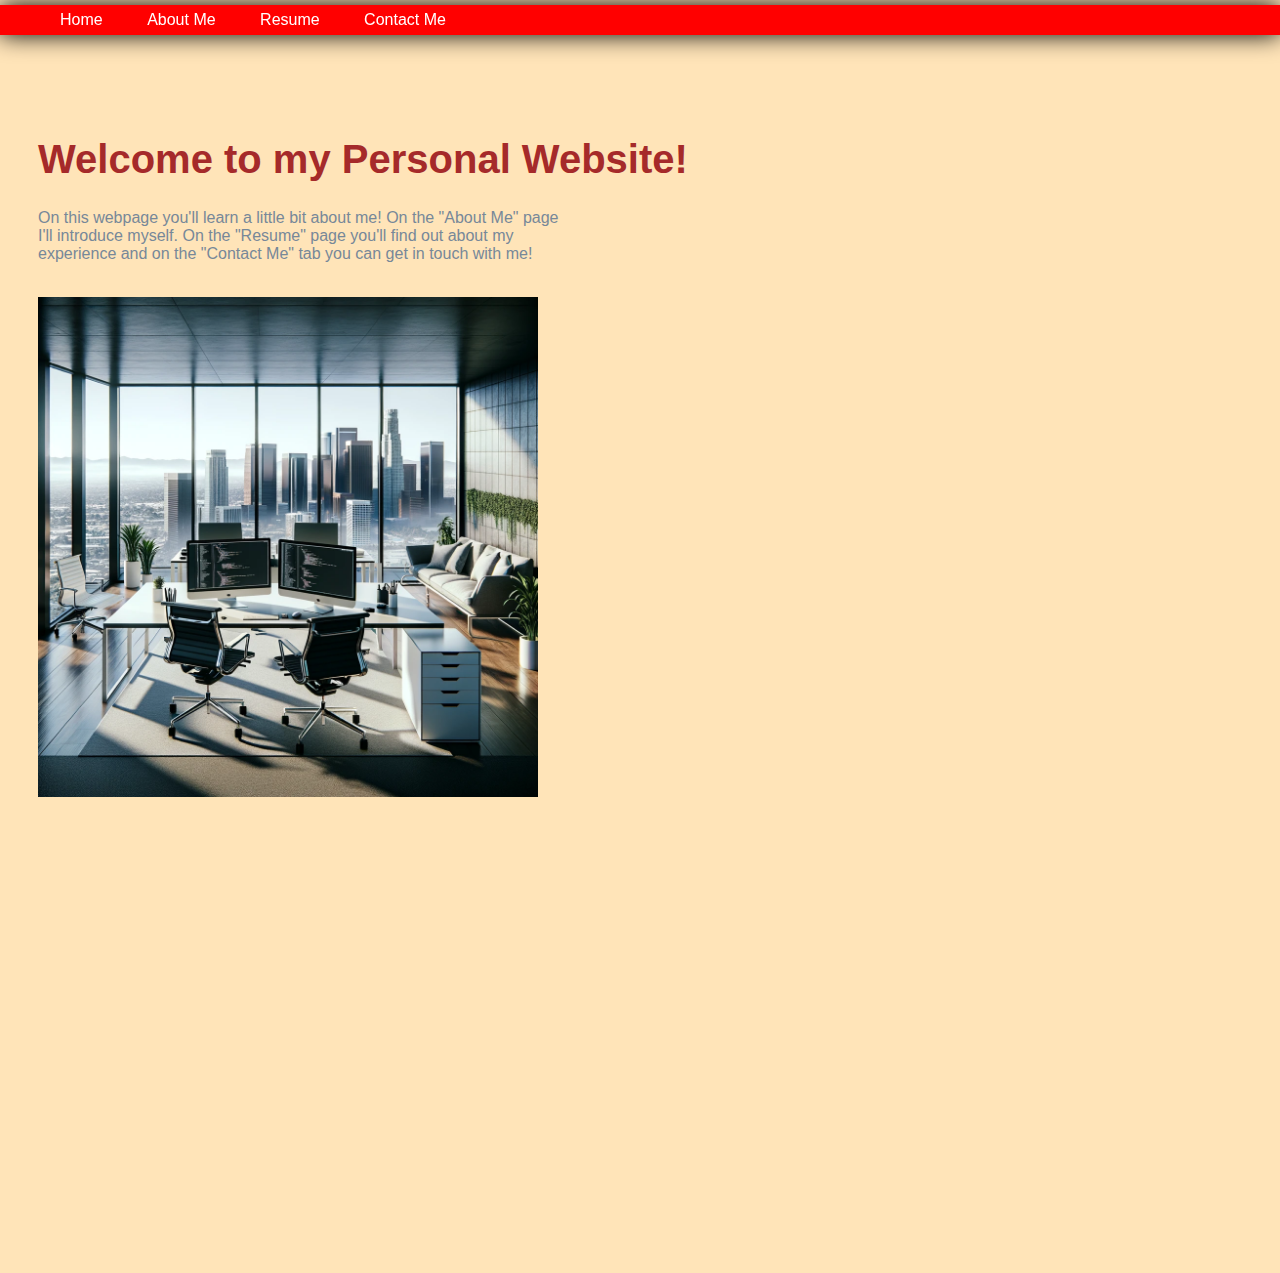
<file: adding-styling-to-your-website-jannikh00/index.html>
<!DOCTYPE html>
<html lang="en">

<head>
    <meta charset="UTF-8">
    <meta name="viewport" content="width=device-width, initial-scale=1.0">
    <title>Introduction - Jannik Hofmann</title>
    <link rel="stylesheet" href="style.css">
</head>

<body id="home">
    <header>
        <nav>
            <ul>
                <li>
                    <a href="index.html">Home</a>
                </li>
                <li>
                    <a href="aboutme.html">About Me</a>
                </li>
                <li>
                    <a href="resume.html">Resume</a>
                </li>
                <li>
                    <a href="contactme.html">Contact Me</a>
                </li>
            </ul>
        </nav>
    </header>
    <h1>Welcome to my Personal Website!</h1>
    <p>On this webpage you'll learn a little bit about me! On the "About Me" page <br>
        I'll introduce myself. On the "Resume" page you'll find out about my <br>
        experience and on the "Contact Me" tab you can get in touch with me!
    </p>
    <br>
    <img src="Pictures/office.webp" alt="office picture with skyline view" width="500px">
</body>

</html>
</file>
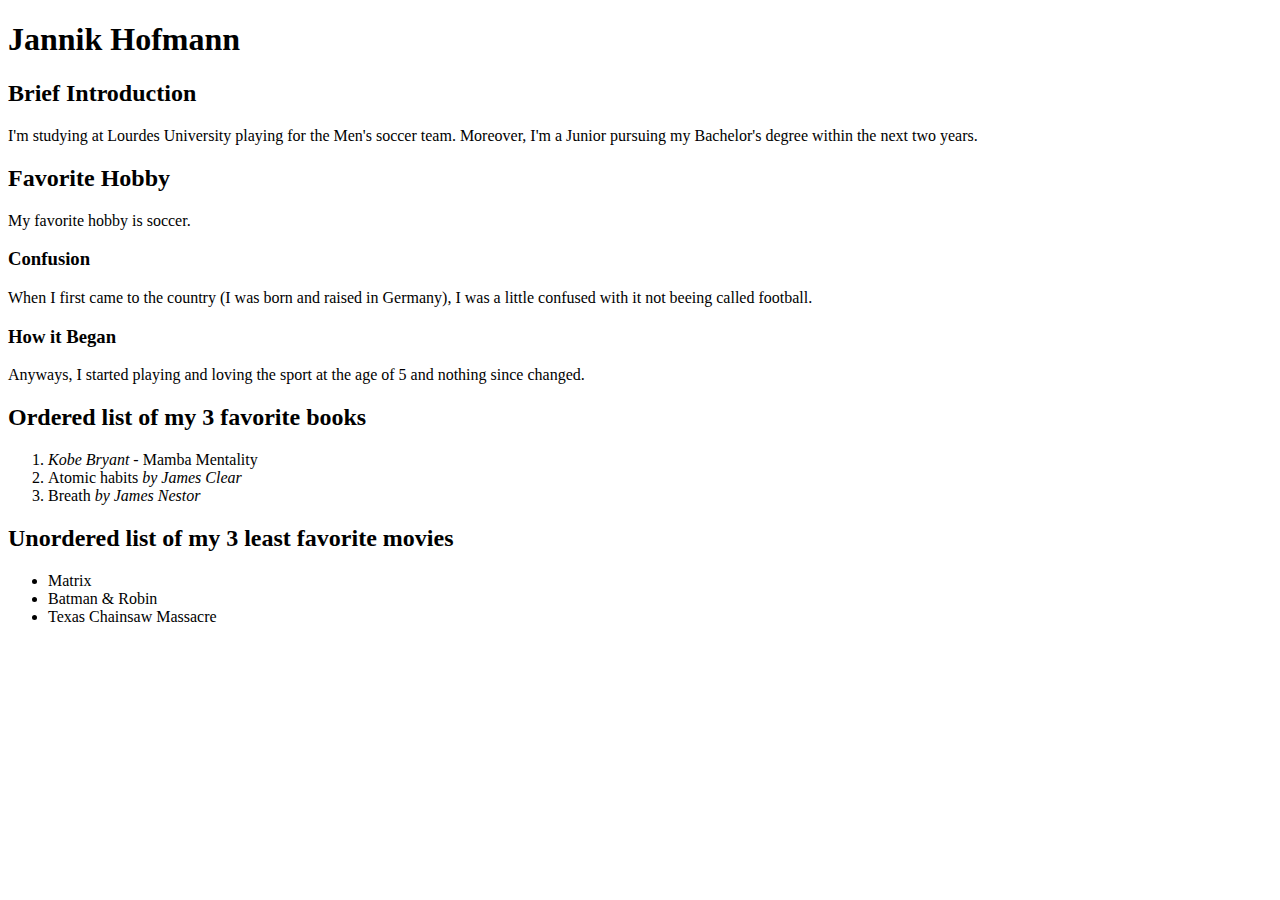
<file: create-your-own-personal-web-page-jannikh00/index.html>
<!DOCTYPE html>
<html lang="en">

<head>
    <meta charset="UTF-8">
    <meta name="viewport" content="width=device-width, initial-scale=1.0">
    <title>Document</title>
</head>

<body>
    <h1>Jannik Hofmann</h1>
    <h2>Brief Introduction</h2>
    <p>I'm studying at Lourdes University playing for the Men's soccer team. Moreover, I'm a Junior pursuing my
        Bachelor's degree within the next two years.</p>
    <h2>Favorite Hobby</h2>
    <p>My favorite hobby is soccer.</p>
    <h3>Confusion</h3>
    <p>When I first came to the country (I was born and raised in Germany), I was a little
        confused with it not beeing called football.</p>
    <h3>How it Began</h3>
    <p> Anyways, I started playing and loving the sport at the age of 5 and
        nothing since changed.</p>
    <h2>Ordered list of my 3 favorite books</h2>
    <ol type="1">
        <li><em>Kobe Bryant</em> - Mamba Mentality</li>
        <li>Atomic habits <em>by James Clear</em></li>
        <li>Breath <em>by James Nestor</em></li>
    </ol>
    <h2>Unordered list of my 3 least favorite movies</h2>
    <ul style="list-style-type: disc;">
        <li>Matrix</li>
        <li>Batman & Robin</li>
        <li>Texas Chainsaw Massacre</li>
    </ul>
</body>

</html>
</file>
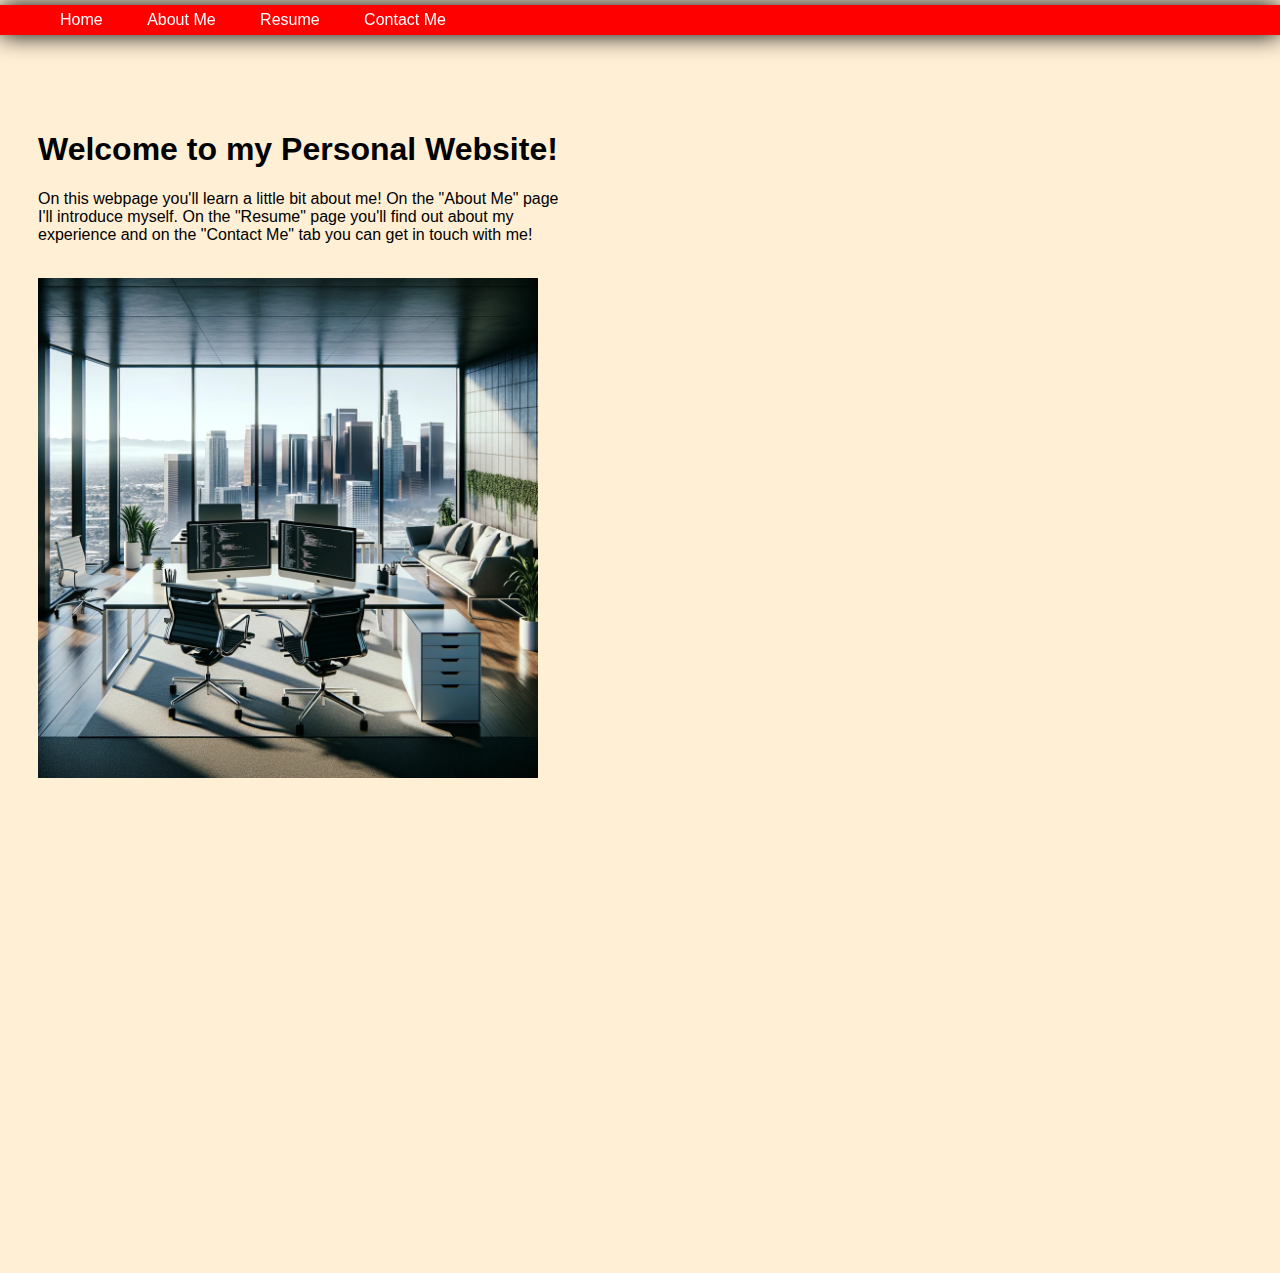
<file: enhance-your-personal-web-page-with-forms-and-navbar-jannikh00/index.html>
<!DOCTYPE html>
<html lang="en">

<head>
    <meta charset="UTF-8">
    <meta name="viewport" content="width=device-width, initial-scale=1.0">
    <title>Introduction - Jannik Hofmann</title>
    <style type=text/css>
        body {
            height: 125vh;
            margin-top: 80px;
            padding: 30px;
            background-size: cover;
            background-color: papayawhip;
            font-family: sans-serif;
        }

        header {
            background-color: rgb(255, 0, 0);
            position: fixed;
            left: 0;
            right: 0;
            top: 5px;
            height: 30px;
            display: flex;
            align-items: center;
            box-shadow: 0 0 25px 0 black;
        }

        header * {
            display: inline;
        }

        header li {
            margin: 20px;
        }

        header li a {
            color: rgb(255, 255, 255);
            text-decoration: none;
        }
    </style>
</head>

<body>
    <header>
        <nav>
            <ul>
                <li>
                    <a href="index.html">Home</a>
                </li>
                <li>
                    <a href="aboutme.html">About Me</a>
                </li>
                <li>
                    <a href="resume.html">Resume</a>
                </li>
                <li>
                    <a href="contactme.html">Contact Me</a>
                </li>
            </ul>
        </nav>
    </header>
    <h1>Welcome to my Personal Website!</h1>
    <p>On this webpage you'll learn a little bit about me! On the "About Me" page <br>
        I'll introduce myself. On the "Resume" page you'll find out about my <br>
        experience and on the "Contact Me" tab you can get in touch with me!
    </p>
    <br>
    <img src="Pictures/office.webp" alt="office picture with skyline view" width="500px">
</body>

</html>
</file>
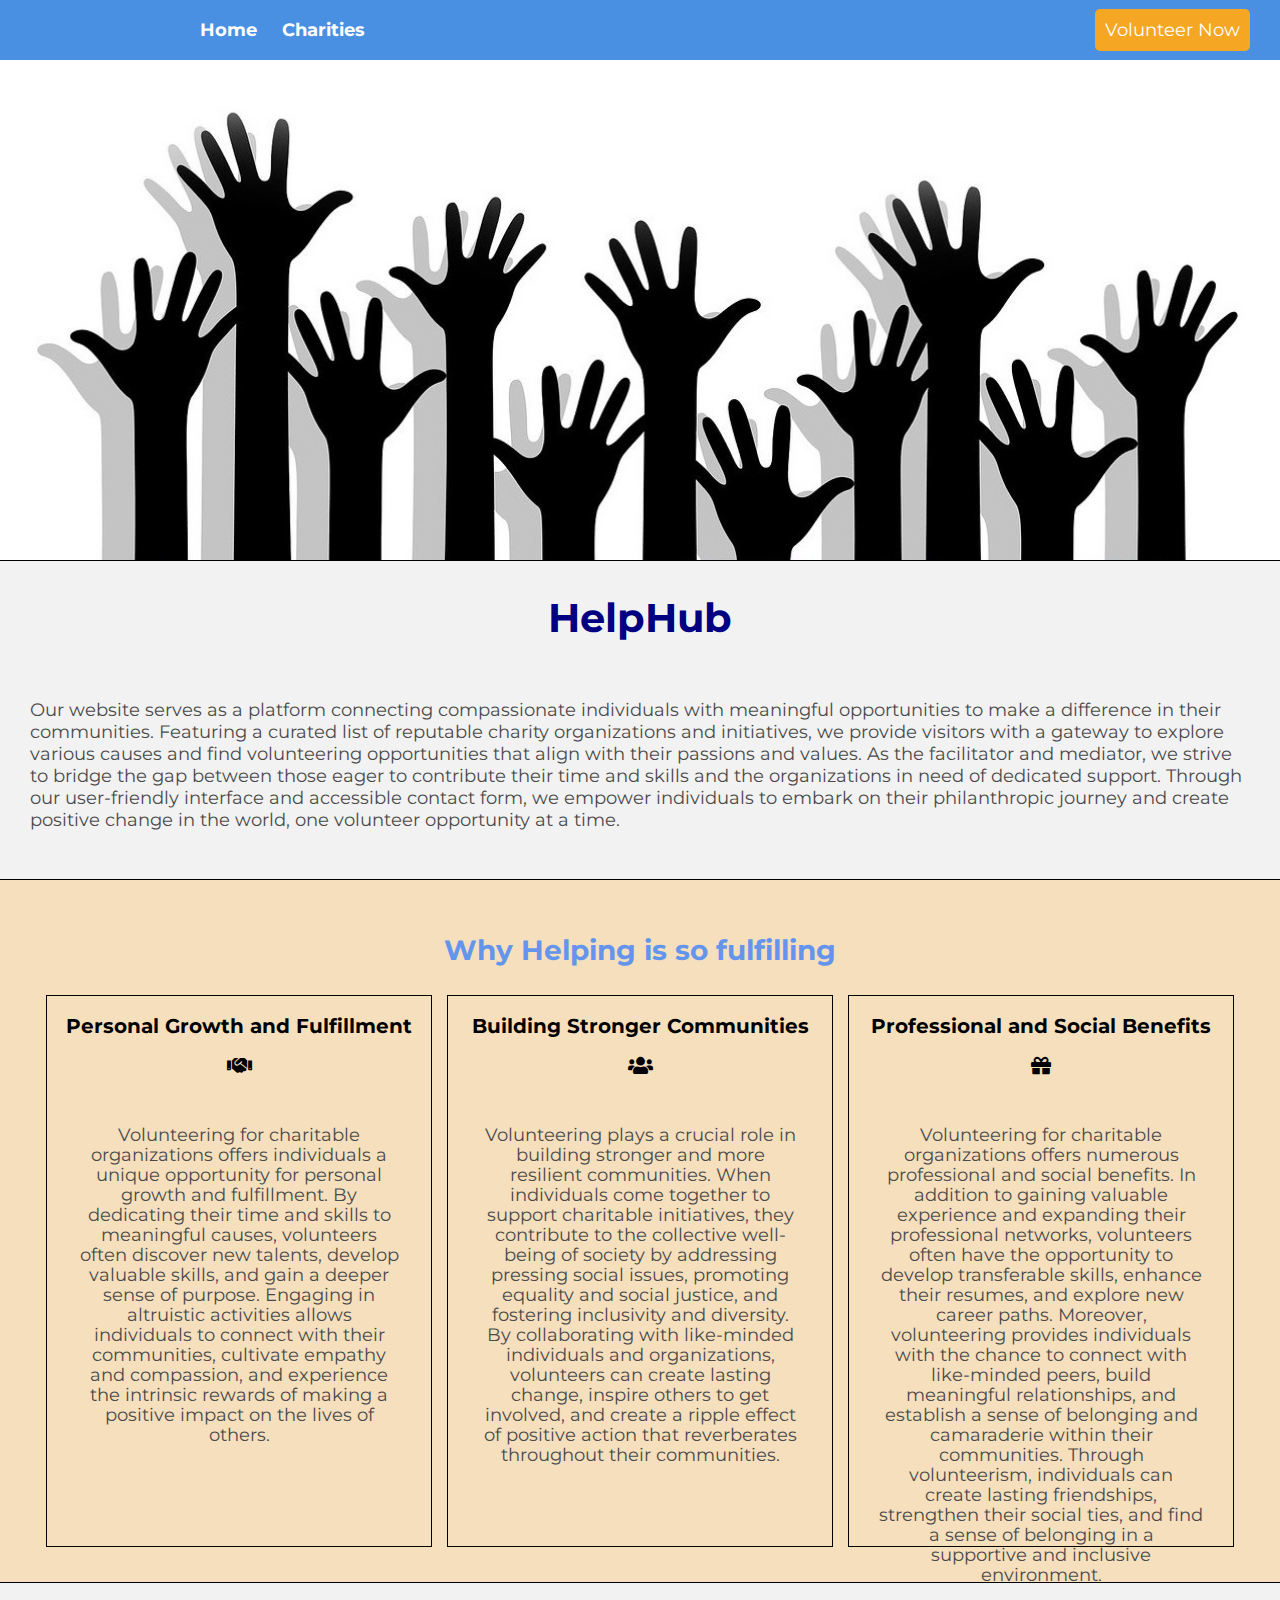
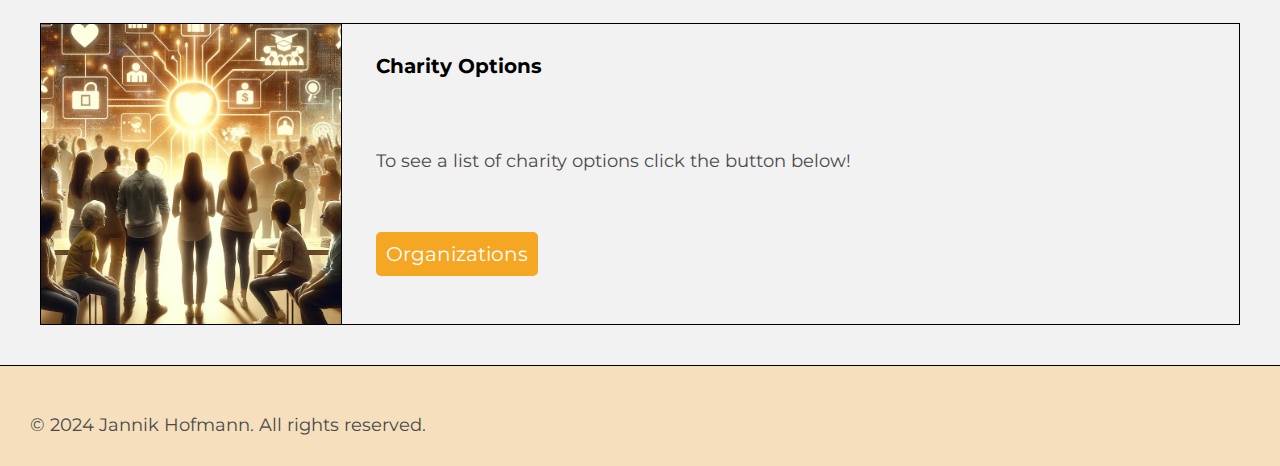
<file: final-project-jannikh00/index.html>
<!DOCTYPE html>
<html lang="en">

<head>
    <meta charset="UTF-8">
    <meta name="viewport" content="width=device-width, initial-scale=1.0">
    <title>HelpHub - Home</title>
    <link rel="stylesheet" href="style.css">
    <link rel="stylesheet" href="https://fonts.googleapis.com/css?family=Montserrat">
    <link rel="stylesheet" href="https://cdnjs.cloudflare.com/ajax/libs/font-awesome/5.15.4/css/all.min.css">
</head>

<body id="home">
    <header>
        <nav class="header_left">
            <ul>
                <li><a href="index.html">Home</a></li>
                <li><a href="charities.html">Charities</a></li>
            </ul>
        </nav>
        <div class="header_right">
            <a href="volunteer_now.html" class="volunteer_button">Volunteer Now</a>
        </div>
    </header>
    <main>
        <img src="./Pictures/HelpHub-Home.jpg" alt="hands reaching out to help" class="image_on_top" width="100%"
            height="500px">
        <h1>HelpHub</h1>
        <section class="explaining_purpose">
            <p>
                Our website serves as a platform connecting compassionate individuals with meaningful opportunities
                to make a difference in their communities. Featuring a curated list of reputable charity organizations
                and initiatives, we provide visitors with a gateway to explore various causes and find volunteering
                opportunities that align with their passions and values. As the facilitator and mediator, we strive
                to bridge the gap between those eager to contribute their time and skills and the organizations in
                need of dedicated support. Through our user-friendly interface and accessible contact form, we empower
                individuals to embark on their philanthropic journey and create positive change in the world, one
                volunteer opportunity at a time.
            </p>
        </section>
        <section class="benefits_of_helping">
            <h2>Why Helping is so fulfilling</h2>
            <div class="benefits_box">
                <h3>Personal Growth and Fulfillment</h3>
                <i class="fas fa-handshake"></i> <!-- symbol for personal fulfillment -->
                <p>
                    Volunteering for charitable organizations offers individuals a unique opportunity for personal
                    growth and fulfillment. By dedicating their time and skills to meaningful causes, volunteers
                    often discover new talents, develop valuable skills, and gain a deeper sense of purpose. Engaging
                    in altruistic activities allows individuals to connect with their communities, cultivate empathy
                    and compassion, and experience the intrinsic rewards of making a positive impact on the lives of
                    others.
                </p>
            </div>
            <div class="benefits_box">
                <h3>Building Stronger Communities</h3>
                <i class="fas fa-users"></i> <!-- symbol for community -->
                <p>
                    Volunteering plays a crucial role in building stronger and more resilient communities. When
                    individuals
                    come together to support charitable initiatives, they contribute to the collective well-being of
                    society by addressing pressing social issues, promoting equality and social justice, and fostering
                    inclusivity and diversity. By collaborating with like-minded individuals and organizations,
                    volunteers
                    can create lasting change, inspire others to get involved, and create a ripple effect of positive
                    action
                    that reverberates throughout their communities.
                </p>
            </div>
            <div class="benefits_box">
                <h3>Professional and Social Benefits</h3>
                <i class="fas fa-gift"></i> <!-- sxmbol for benefits -->
                <p>
                    Volunteering for charitable organizations offers numerous professional and social benefits. In
                    addition
                    to gaining valuable experience and expanding their professional networks, volunteers often have the
                    opportunity to develop transferable skills, enhance their resumes, and explore new career paths.
                    Moreover,
                    volunteering provides individuals with the chance to connect with like-minded peers, build
                    meaningful
                    relationships, and establish a sense of belonging and camaraderie within their communities. Through
                    volunteerism, individuals can create lasting friendships, strengthen their social ties, and find a
                    sense
                    of belonging in a supportive and inclusive environment.
                </p>
            </div>
        </section>
        <section class="charity_options">
            <div class="charity_options_box">
                <div class="charity_options_image">
                    <img src="./Pictures/Charity-Options.jpeg" alt="people looking towards charity options"
                        width="500px">
                </div>
                <div class="charity_options_text">
                    <h3>Charity Options</h3>
                    <p>To see a list of charity options click the button below!</p>
                    <button type="button"><a href="charities.html">Organizations</a></button>
                </div>
            </div>
        </section>
    </main>
    <footer>
        <p>&copy; 2024 Jannik Hofmann. All rights reserved.</p>
    </footer>
</body>

</html>
</file>
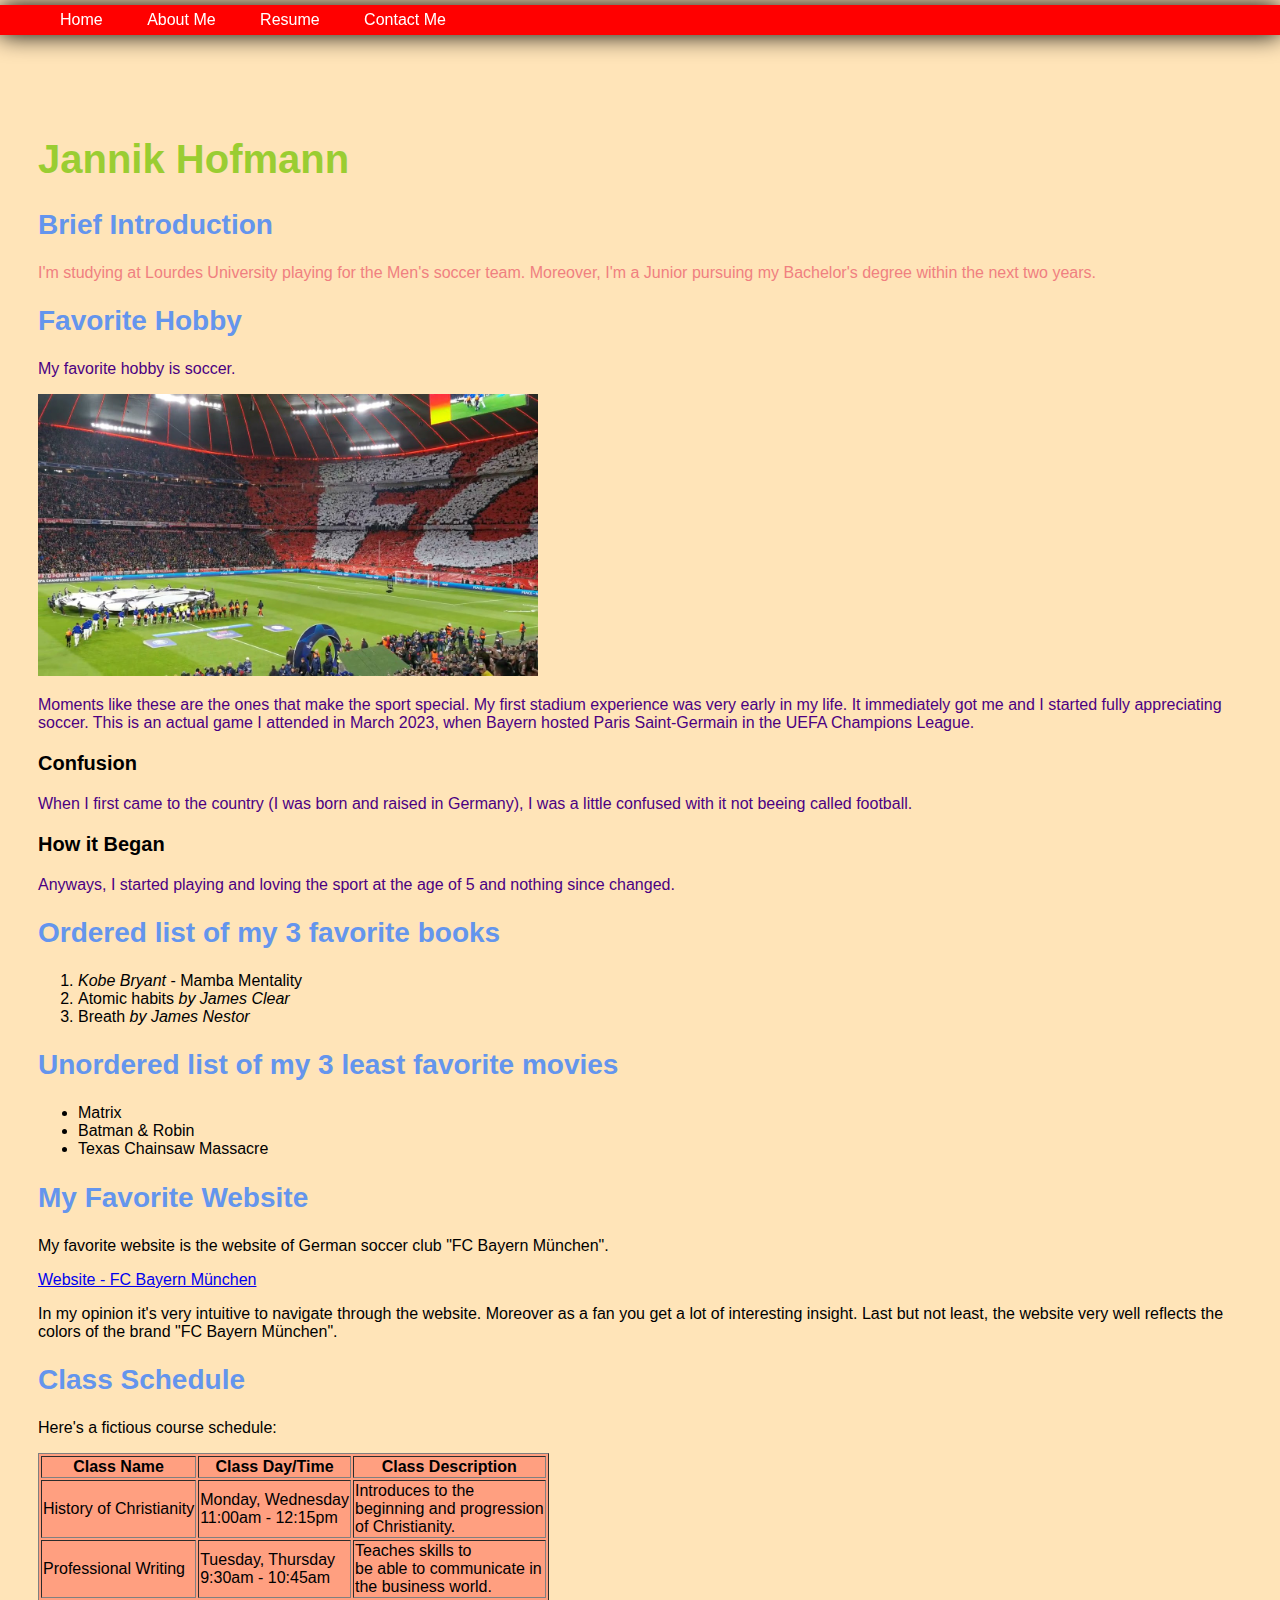
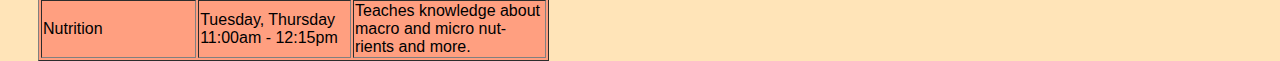
<file: adding-styling-to-your-website-jannikh00/aboutme.html>
<!DOCTYPE html>
<html lang="en">

<head>
    <meta charset="UTF-8">
    <meta name="viewport" content="width=device-width, initial-scale=1.0">
    <title>About Me</title>
    <link rel="stylesheet" href="style.css">
</head>

<body>
    <header>
        <nav>
            <ul>
                <li>
                    <a href="index.html">Home</a>
                </li>
                <li>
                    <a href="aboutme.html">About Me</a>
                </li>
                <li>
                    <a href="resume.html">Resume</a>
                </li>
                <li>
                    <a href="contactme.html">Contact Me</a>
                </li>
            </ul>
        </nav>
    </header>
    <h1 class="aboutMeHeader">Jannik Hofmann</h1>
    <h2>Brief Introduction</h2>
    <p class="briefIntroduction">I'm studying at Lourdes University playing for the Men's soccer team. Moreover, I'm a
        Junior pursuing my
        Bachelor's degree within the next two years.</p>
    <h2>Favorite Hobby</h2>
    <p class="favoriteHobby">My favorite hobby is soccer.</p>
    <img src="Pictures/FC-Bayern_UCL.jpg" alt="Bayern Munich's Allianz Arena before a UEFA Champions League game"
        width="500">
    <p class="favoriteHobby">Moments like these are the ones that make the sport special. My first stadium experience
        was very early in my
        life.
        It immediately got me and I started fully appreciating soccer. This is an actual game I attended in March 2023,
        when Bayern hosted Paris Saint-Germain in the UEFA Champions League.
    </p>
    <h3>Confusion</h3>
    <p class="favoriteHobby">When I first came to the country (I was born and raised in Germany), I was a little
        confused with it not beeing called football.</p>
    <h3>How it Began</h3>
    <p class="favoriteHobby"> Anyways, I started playing and loving the sport at the age of 5 and
        nothing since changed.</p>
    <h2>Ordered list of my 3 favorite books</h2>
    <ol type="1">
        <li><em>Kobe Bryant</em> - Mamba Mentality</li>
        <li>Atomic habits <em>by James Clear</em></li>
        <li>Breath <em>by James Nestor</em></li>
    </ol>
    <h2>Unordered list of my 3 least favorite movies</h2>
    <ul style="list-style-type: disc;">
        <li>Matrix</li>
        <li>Batman & Robin</li>
        <li>Texas Chainsaw Massacre</li>
    </ul>
    <h2>My Favorite Website</h2>
    <p>My favorite website is the website of German soccer club "FC Bayern München".</p>
    <a href="https://fcbayern.com/en">Website - FC Bayern München</a>
    <p>In my opinion it's very intuitive to navigate through the website. Moreover as a fan you get a lot of
        interesting insight. Last but not least, the website very well reflects the colors of the brand
        "FC Bayern München".
    </p>
    <h2>Class Schedule</h2>
    <p>Here's a fictious course schedule:</p>
    <table border="1px" style="background-color:#ff00004d">
        <tr>
            <th>Class Name</th>
            <th>Class Day/Time</th>
            <th>Class Description</th>
        </tr>
        <tr>
            <td>History of Christianity</td>
            <td>Monday, Wednesday<br>11:00am - 12:15pm</td>
            <td>Introduces to the<br>beginning and progression<br>of Christianity.</td>
        </tr>
        <tr>
            <td>Professional Writing</td>
            <td>Tuesday, Thursday<br>9:30am - 10:45am</td>
            <td>Teaches skills to<br>be able to communicate in<br>the business world.</td>
        </tr>
        <tr>
            <td>Nutrition</td>
            <td>Tuesday, Thursday<br>11:00am - 12:15pm</td>
            <td>Teaches knowledge about<br>macro and micro nut-<br>rients and more.</td>
        </tr>
    </table>
</body>

</html>
</file>
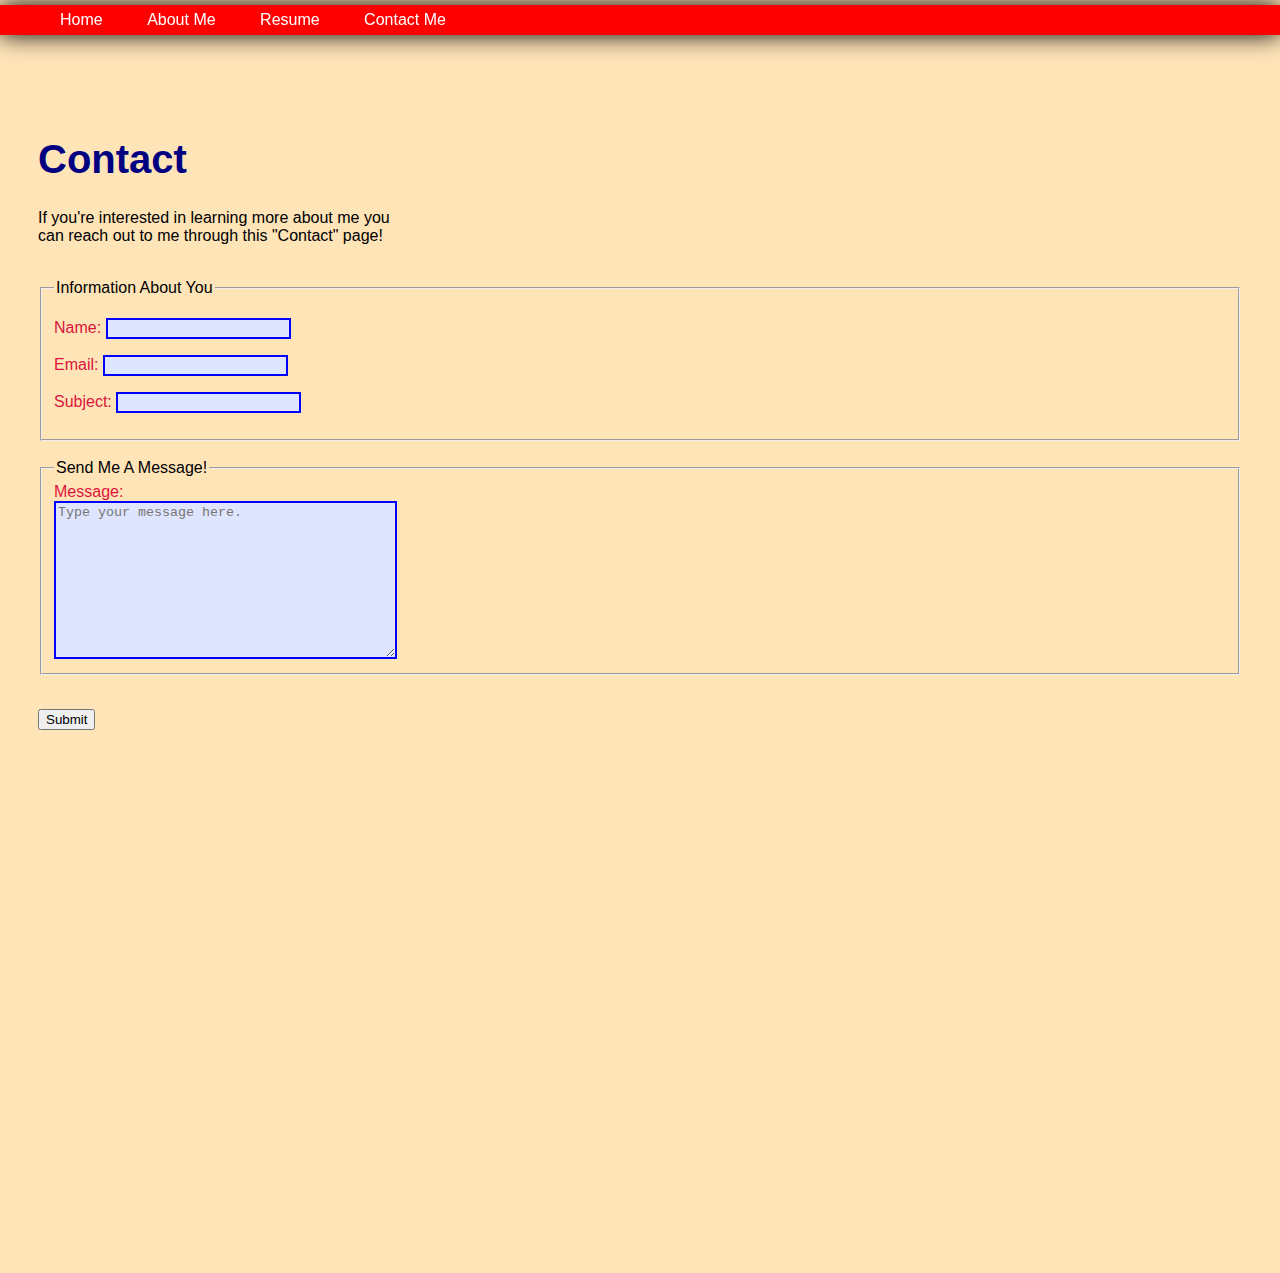
<file: adding-styling-to-your-website-jannikh00/contactme.html>
<!DOCTYPE html>
<html lang="en">

<head>
    <meta charset="UTF-8">
    <meta name="viewport" content="width=device-width, initial-scale=1.0">
    <title>Contact Me</title>
    <link rel="stylesheet" href="style.css">
</head>

<body>
    <header>
        <nav>
            <ul>
                <li>
                    <a href="index.html">Home</a>
                </li>
                <li>
                    <a href="aboutme.html">About Me</a>
                </li>
                <li>
                    <a href="resume.html">Resume</a>
                </li>
                <li>
                    <a href="contactme.html">Contact Me</a>
                </li>
            </ul>
        </nav>
    </header>
    <h1>Contact</h1>
    <p>If you're interested in learning more about me you <br>
        can reach out to me through this "Contact" page!</p>
    <br>
    <form>
        <fieldset>
            <legend>Information About You</legend>
            <p>
                <label class="custom-label" for="name">Name: </label>
                <input class="custom-input" type="text" name="name" id="name">
            </p>
            <p>
                <label class="custom-label" for="email">Email: </label>
                <input class="custom-input" type="email" name="email" id="email">
            </p>
            <p>
                <label class="custom-label" for="subject">Subject: </label>
                <input class="custom-input" type="text" name="subject" id="subject">
            </p>
        </fieldset>
        <br>
        <fieldset>
            <legend>Send Me A Message!</legend>
            <label class="custom-label" for="message">Message: </label>
            <br>
            <textarea class="custom-input" name="message" id="message" cols="40" rows="10"
                placeholder="Type your message here."></textarea>
        </fieldset>
        <br>
        </fieldset>
        <p>
            <button type="submit">Submit</button>
        </p>
        </fieldset>
    </form>
</body>

</html>
</file>
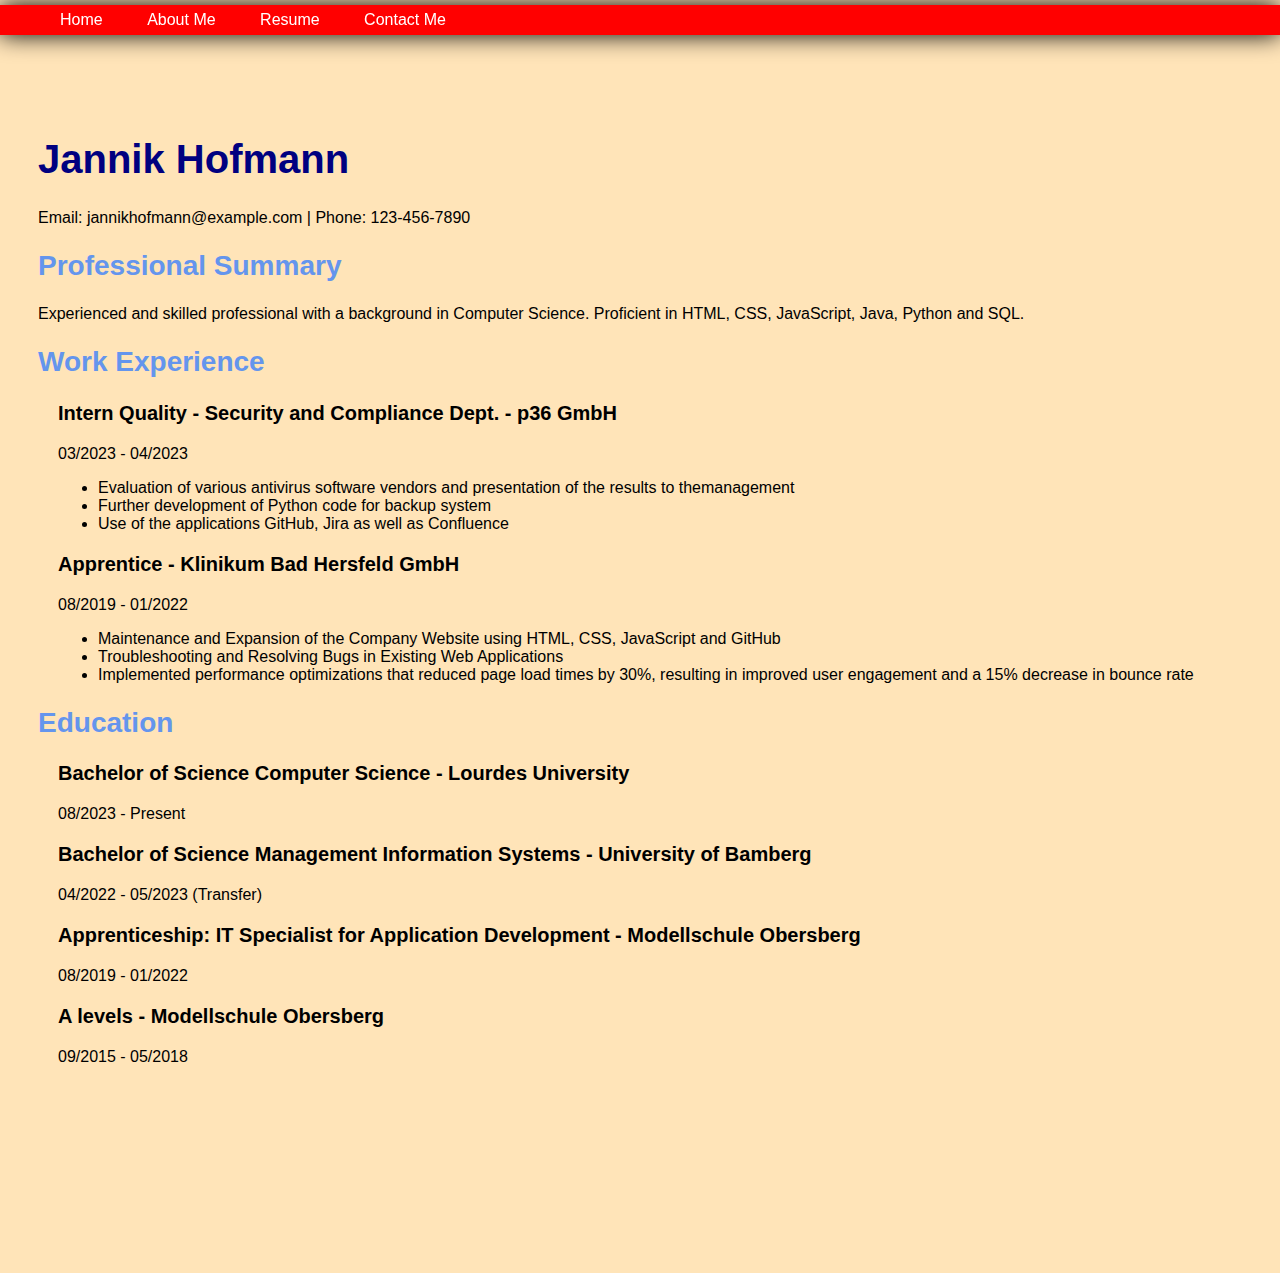
<file: adding-styling-to-your-website-jannikh00/resume.html>
<!DOCTYPE html>
<html lang="en">

<head>
    <meta charset="UTF-8">
    <meta name="viewport" content="width=device-width, initial-scale=1.0">
    <title>Resume</title>
    <link rel="stylesheet" href="style.css">
</head>

<body>
    <header>
        <nav>
            <ul>
                <li>
                    <a href="index.html">Home</a>
                </li>
                <li>
                    <a href="aboutme.html">About Me</a>
                </li>
                <li>
                    <a href="resume.html">Resume</a>
                </li>
                <li>
                    <a href="contactme.html">Contact Me</a>
                </li>
            </ul>
        </nav>
    </header>

    <section class="resume header">
        <h1>Jannik Hofmann</h1>
        <p>Email: jannikhofmann@example.com | Phone: 123-456-7890</p>
    </section>

    <section class="resume body">
        <h2>Professional Summary</h2>
        <p>Experienced and skilled professional with a background in Computer Science. Proficient in HTML, CSS,
            JavaScript, Java, Python and SQL.</p>
    </section>

    <section class="resume body">
        <h2>Work Experience</h2>
        <div class="work-experience">
            <h3>Intern Quality - Security and Compliance Dept. - p36 GmbH</h3>
            <p>03/2023 - 04/2023</p>
            <ul>
                <li>Evaluation of various antivirus software vendors and presentation of the results to themanagement
                </li>
                <li>Further development of Python code for backup system</li>
                <li>Use of the applications GitHub, Jira as well as Confluence</li>
            </ul>

            <h3>Apprentice - Klinikum Bad Hersfeld GmbH</h3>
            <p>08/2019 - 01/2022</p>
            <ul>
                <li>Maintenance and Expansion of the Company Website using HTML, CSS, JavaScript and GitHub</li>
                <li>Troubleshooting and Resolving Bugs in Existing Web Applications</li>
                <li>Implemented performance optimizations that reduced page load times by 30%, resulting in improved
                    user engagement and a 15% decrease in bounce rate</li>
            </ul>
        </div>
    </section>

    <section class="resume body">
        <h2>Education</h2>
        <div class="education">
            <h3>Bachelor of Science Computer Science - Lourdes University</h3>
            <p>08/2023 - Present</p>
            <h3>Bachelor of Science Management Information Systems - University of Bamberg</h3>
            <p>04/2022 - 05/2023 (Transfer)</p>
            <h3>Apprenticeship: IT Specialist for Application Development - Modellschule Obersberg</h3>
            <p>08/2019 - 01/2022</p>
            <h3>A levels - Modellschule Obersberg</h3>
            <p>09/2015 - 05/2018</p>
        </div>
    </section>
</body>

</html>
</file>
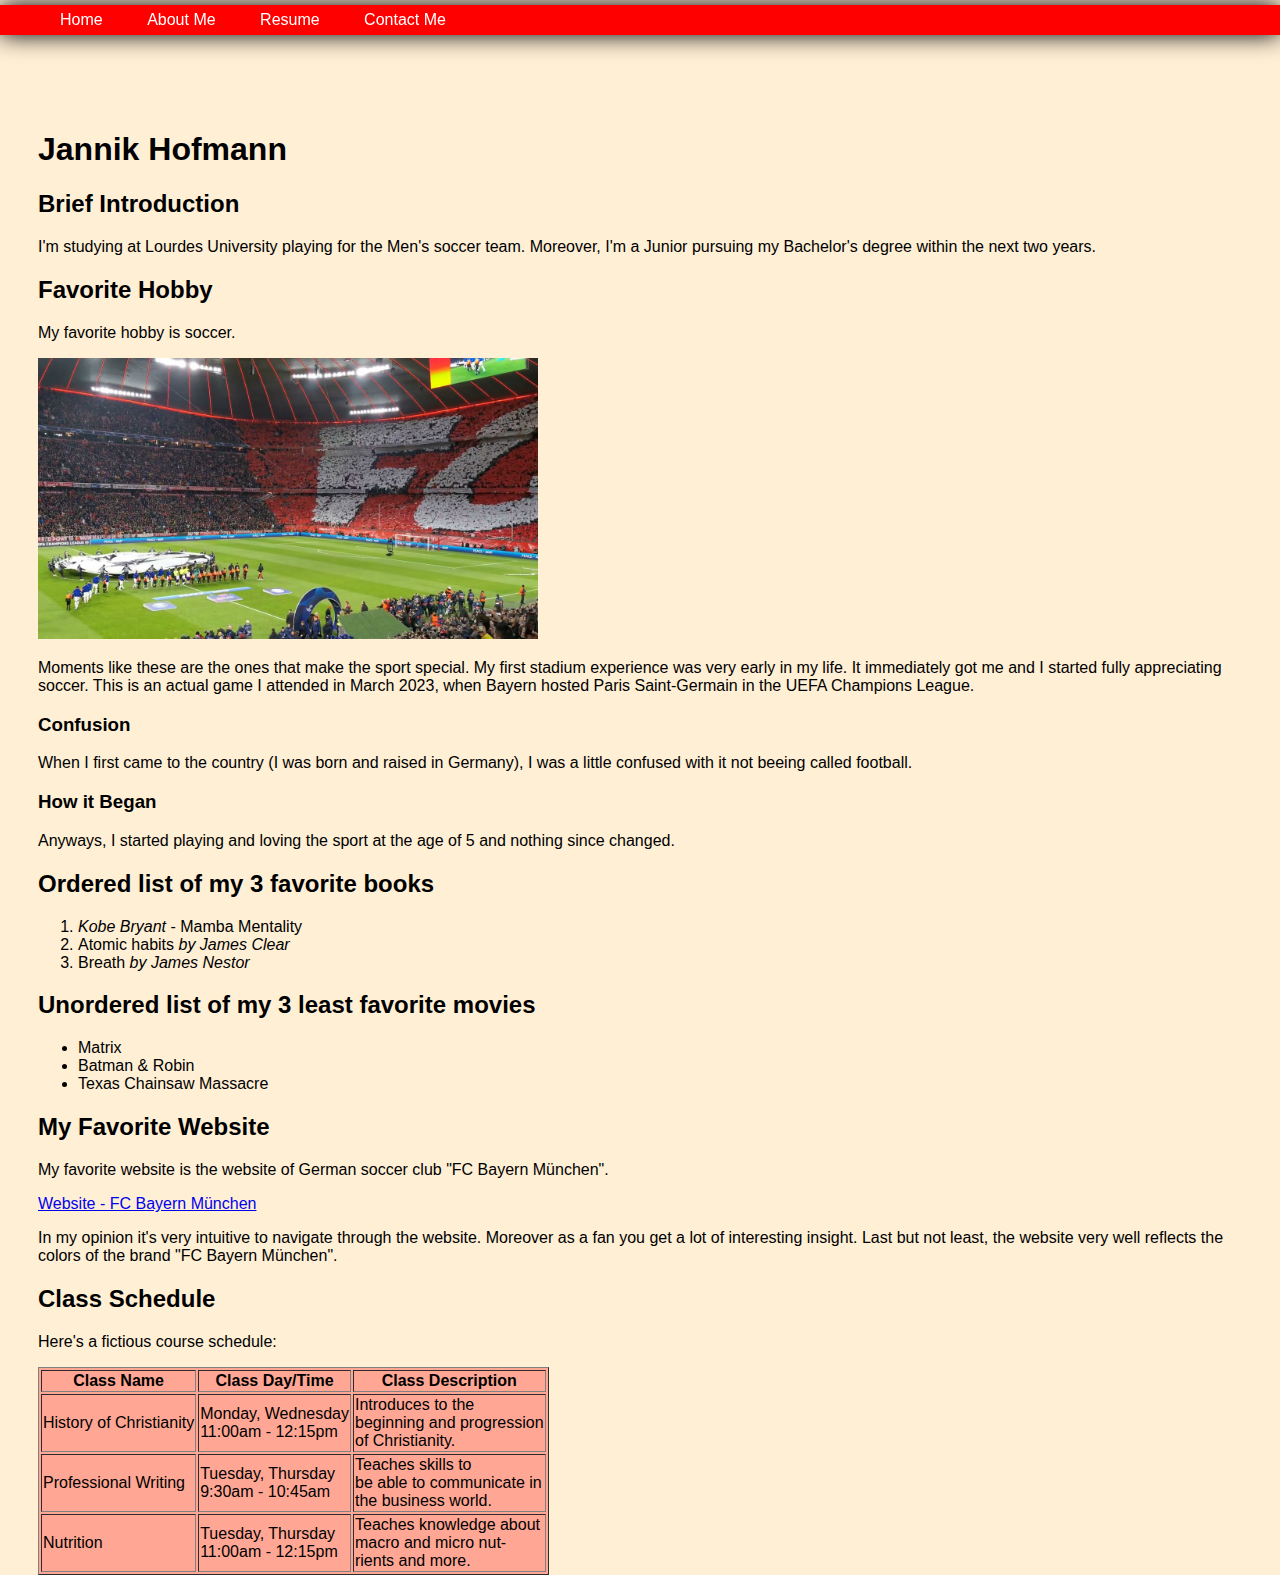
<file: enhance-your-personal-web-page-with-forms-and-navbar-jannikh00/aboutme.html>
<!DOCTYPE html>
<html lang="en">

<head>
    <meta charset="UTF-8">
    <meta name="viewport" content="width=device-width, initial-scale=1.0">
    <title>About Me</title>
    <style type=text/css>
        body {
            height: 125vh;
            margin-top: 80px;
            padding: 30px;
            background-size: cover;
            background-color: papayawhip;
            font-family: sans-serif;
        }

        header {
            background-color: rgb(255, 0, 0);
            position: fixed;
            left: 0;
            right: 0;
            top: 5px;
            height: 30px;
            display: flex;
            align-items: center;
            box-shadow: 0 0 25px 0 black;
        }

        header * {
            display: inline;
        }

        header li {
            margin: 20px;
        }

        header li a {
            color: rgb(255, 255, 255);
            text-decoration: none;
        }
    </style>
</head>

<body>
    <header>
        <nav>
            <ul>
                <li>
                    <a href="index.html">Home</a>
                </li>
                <li>
                    <a href="aboutme.html">About Me</a>
                </li>
                <li>
                    <a href="resume.html">Resume</a>
                </li>
                <li>
                    <a href="contactme.html">Contact Me</a>
                </li>
            </ul>
        </nav>
    </header>
    <h1>Jannik Hofmann</h1>
    <h2>Brief Introduction</h2>
    <p>I'm studying at Lourdes University playing for the Men's soccer team. Moreover, I'm a Junior pursuing my
        Bachelor's degree within the next two years.</p>
    <h2>Favorite Hobby</h2>
    <p>My favorite hobby is soccer.</p>
    <img src="Pictures/FC-Bayern_UCL.jpg" alt="Bayern Munich's Allianz Arena before a UEFA Champions League game"
        width="500">
    <p>Moments like these are the ones that make the sport special. My first stadium experience was very early in my
        life.
        It immediately got me and I started fully appreciating soccer. This is an actual game I attended in March 2023,
        when Bayern hosted Paris Saint-Germain in the UEFA Champions League.
    </p>
    <h3>Confusion</h3>
    <p>When I first came to the country (I was born and raised in Germany), I was a little
        confused with it not beeing called football.</p>
    <h3>How it Began</h3>
    <p> Anyways, I started playing and loving the sport at the age of 5 and
        nothing since changed.</p>
    <h2>Ordered list of my 3 favorite books</h2>
    <ol type="1">
        <li><em>Kobe Bryant</em> - Mamba Mentality</li>
        <li>Atomic habits <em>by James Clear</em></li>
        <li>Breath <em>by James Nestor</em></li>
    </ol>
    <h2>Unordered list of my 3 least favorite movies</h2>
    <ul style="list-style-type: disc;">
        <li>Matrix</li>
        <li>Batman & Robin</li>
        <li>Texas Chainsaw Massacre</li>
    </ul>
    <h2>My Favorite Website</h2>
    <p>My favorite website is the website of German soccer club "FC Bayern München".</p>
    <a href="https://fcbayern.com/en">Website - FC Bayern München</a>
    <p>In my opinion it's very intuitive to navigate through the website. Moreover as a fan you get a lot of
        interesting insight. Last but not least, the website very well reflects the colors of the brand
        "FC Bayern München".
    </p>
    <h2>Class Schedule</h2>
    <p>Here's a fictious course schedule:</p>
    <table border="1px" style="background-color:#ff00004d">
        <tr>
            <th>Class Name</th>
            <th>Class Day/Time</th>
            <th>Class Description</th>
        </tr>
        <tr>
            <td>History of Christianity</td>
            <td>Monday, Wednesday<br>11:00am - 12:15pm</td>
            <td>Introduces to the<br>beginning and progression<br>of Christianity.</td>
        </tr>
        <tr>
            <td>Professional Writing</td>
            <td>Tuesday, Thursday<br>9:30am - 10:45am</td>
            <td>Teaches skills to<br>be able to communicate in<br>the business world.</td>
        </tr>
        <tr>
            <td>Nutrition</td>
            <td>Tuesday, Thursday<br>11:00am - 12:15pm</td>
            <td>Teaches knowledge about<br>macro and micro nut-<br>rients and more.</td>
        </tr>
    </table>
</body>

</html>
</file>
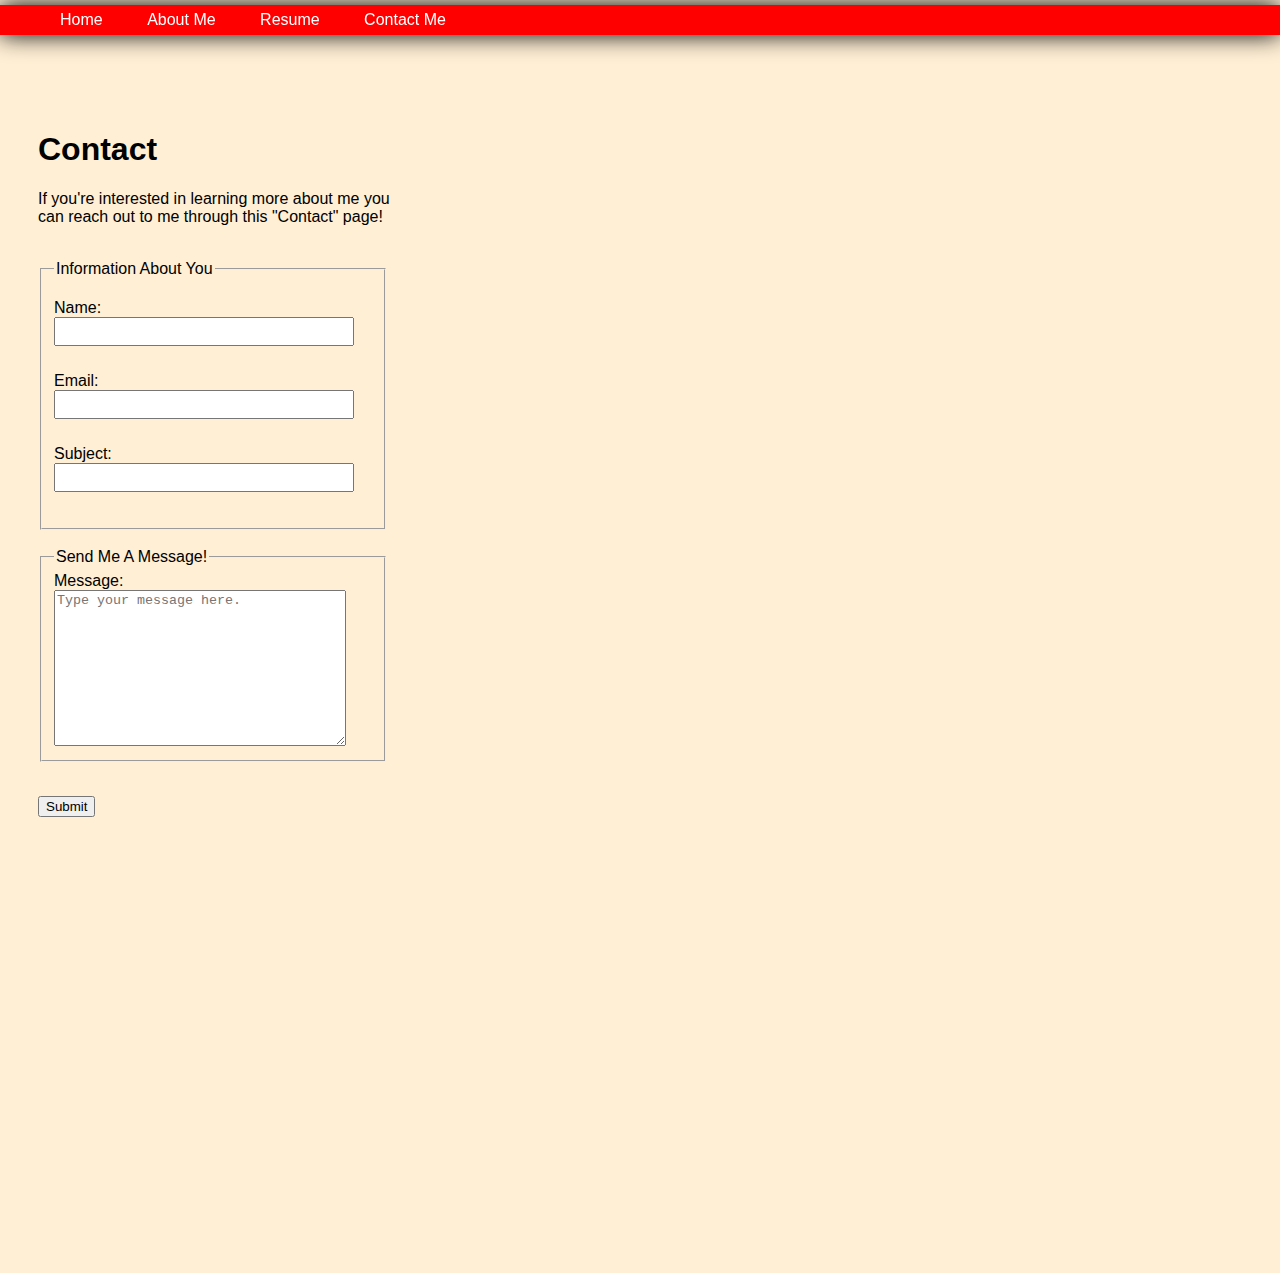
<file: enhance-your-personal-web-page-with-forms-and-navbar-jannikh00/contactme.html>
<!DOCTYPE html>
<html lang="en">

<head>
    <meta charset="UTF-8">
    <meta name="viewport" content="width=device-width, initial-scale=1.0">
    <title>Contact Me</title>
    <style type=text/css>
        body {
            height: 125vh;
            margin-top: 80px;
            padding: 30px;
            background-size: cover;
            background-color: papayawhip;
            font-family: sans-serif;
        }

        header {
            background-color: rgb(255, 0, 0);
            position: fixed;
            left: 0;
            right: 0;
            top: 5px;
            height: 30px;
            display: flex;
            align-items: center;
            box-shadow: 0 0 25px 0 black;
        }

        header * {
            display: inline;
        }

        header li {
            margin: 20px;
        }

        header li a {
            color: rgb(255, 255, 255);
            text-decoration: none;
        }

        form {
            width: 350px;
        }

        input {
            width: 90%;
            padding: 5px;
            margin-bottom: 10px;
            vertical-align: middle;
        }

        textarea {
            width: 90%;
        }
    </style>
</head>

<body>
    <header>
        <nav>
            <ul>
                <li>
                    <a href="index.html">Home</a>
                </li>
                <li>
                    <a href="aboutme.html">About Me</a>
                </li>
                <li>
                    <a href="resume.html">Resume</a>
                </li>
                <li>
                    <a href="contactme.html">Contact Me</a>
                </li>
            </ul>
        </nav>
    </header>
    <h1>Contact</h1>
    <p>If you're interested in learning more about me you <br>
        can reach out to me through this "Contact" page!</p>
    <br>
    <form>
        <fieldset>
            <legend>Information About You</legend>
            <p>
                <label for="name">Name: </label>
                <input type="text" name="name" id="name">
            </p>
            <p>
                <label for="email">Email: </label>
                <input type="email" name="email" id="email">
            </p>
            <p>
                <label for="subject">Subject: </label>
                <input type="text" name="subject" id="subject">
            </p>
        </fieldset>
        <br>
        <fieldset>
            <legend>Send Me A Message!</legend>
            <label for="message">Message: </label>
            <br>
            <textarea name="message" id="message" cols="40" rows="10" placeholder="Type your message here."></textarea>
        </fieldset>
        <br>
        </fieldset>
        <p>
            <button type="submit">Submit</button>
        </p>
        </fieldset>
    </form>
</body>

</html>
</file>
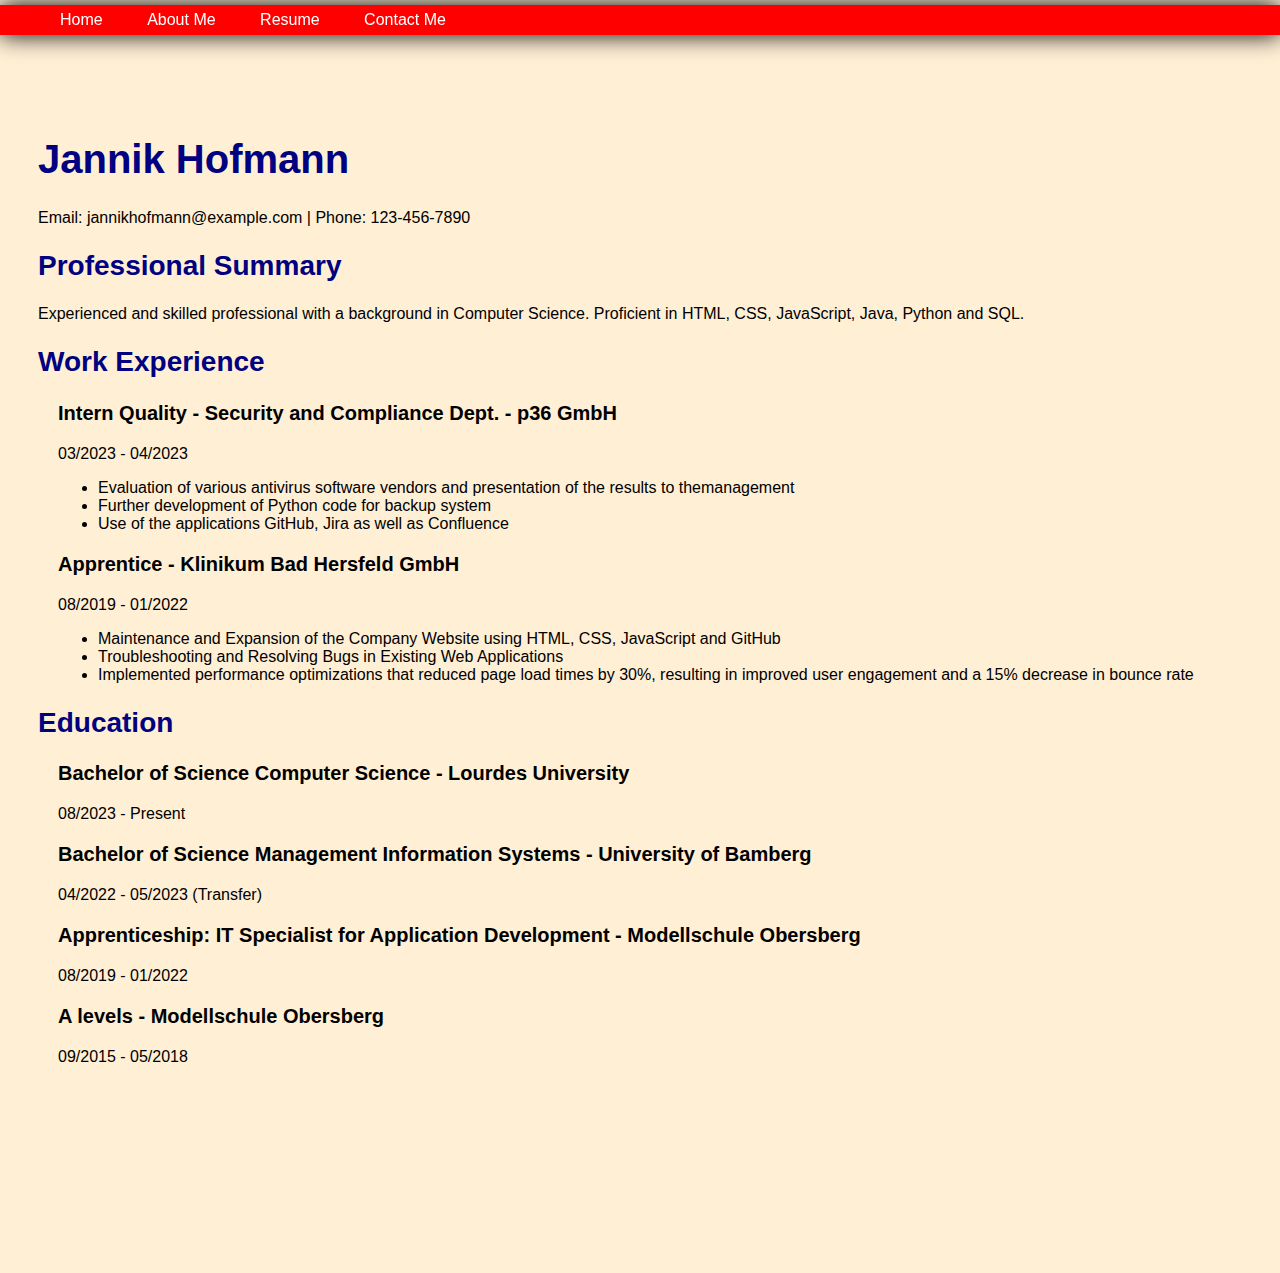
<file: enhance-your-personal-web-page-with-forms-and-navbar-jannikh00/resume.html>
<!DOCTYPE html>
<html lang="en">

<head>
    <meta charset="UTF-8">
    <meta name="viewport" content="width=device-width, initial-scale=1.0">
    <title>Resume</title>
    <style type=text/css>
        body {
            height: 125vh;
            margin-top: 80px;
            padding: 30px;
            background-size: cover;
            background-color: papayawhip;
            font-family: sans-serif;
        }

        header {
            background-color: rgb(255, 0, 0);
            position: fixed;
            left: 0;
            right: 0;
            top: 5px;
            height: 30px;
            display: flex;
            align-items: center;
            box-shadow: 0 0 25px 0 black;
        }

        header * {
            display: inline;
        }

        header li {
            margin: 20px;
        }

        header li a {
            color: rgb(255, 255, 255);
            text-decoration: none;
        }

        body {
            font-family: Arial, sans-serif;
        }

        .resume body {
            margin-bottom: 20px;
        }

        h1 {
            color: navy;
            font-size: 40px;
        }

        h2 {
            color: navy;
            font-size: 28px;
        }

        h3 {
            color: rgb(0, 0, 0);
            font-size: 20px;
        }

        .work-experience,
        .education {
            margin-left: 20px;
        }
    </style>
</head>

<body>
    <header>
        <nav>
            <ul>
                <li>
                    <a href="index.html">Home</a>
                </li>
                <li>
                    <a href="aboutme.html">About Me</a>
                </li>
                <li>
                    <a href="resume.html">Resume</a>
                </li>
                <li>
                    <a href="contactme.html">Contact Me</a>
                </li>
            </ul>
        </nav>
    </header>

    <section class="resume header">
        <h1>Jannik Hofmann</h1>
        <p>Email: jannikhofmann@example.com | Phone: 123-456-7890</p>
    </section>

    <section class="resume body">
        <h2>Professional Summary</h2>
        <p>Experienced and skilled professional with a background in Computer Science. Proficient in HTML, CSS,
            JavaScript, Java, Python and SQL.</p>
    </section>

    <section class="resume body">
        <h2>Work Experience</h2>
        <div class="work-experience">
            <h3>Intern Quality - Security and Compliance Dept. - p36 GmbH</h3>
            <p>03/2023 - 04/2023</p>
            <ul>
                <li>Evaluation of various antivirus software vendors and presentation of the results to themanagement
                </li>
                <li>Further development of Python code for backup system</li>
                <li>Use of the applications GitHub, Jira as well as Confluence</li>
            </ul>

            <h3>Apprentice - Klinikum Bad Hersfeld GmbH</h3>
            <p>08/2019 - 01/2022</p>
            <ul>
                <li>Maintenance and Expansion of the Company Website using HTML, CSS, JavaScript and GitHub</li>
                <li>Troubleshooting and Resolving Bugs in Existing Web Applications</li>
                <li>Implemented performance optimizations that reduced page load times by 30%, resulting in improved
                    user engagement and a 15% decrease in bounce rate</li>
            </ul>
        </div>
    </section>

    <section class="resume body">
        <h2>Education</h2>
        <div class="education">
            <h3>Bachelor of Science Computer Science - Lourdes University</h3>
            <p>08/2023 - Present</p>
            <h3>Bachelor of Science Management Information Systems - University of Bamberg</h3>
            <p>04/2022 - 05/2023 (Transfer)</p>
            <h3>Apprenticeship: IT Specialist for Application Development - Modellschule Obersberg</h3>
            <p>08/2019 - 01/2022</p>
            <h3>A levels - Modellschule Obersberg</h3>
            <p>09/2015 - 05/2018</p>
        </div>
    </section>
</body>

</html>
</file>
<file: adding-styling-to-your-website-jannikh00/style.css>
/********** General Style Settings **********/

body {
    height: 125vh;
    margin-top: 80px;
    padding: 30px;
    background-size: cover;
    background-color: rgb(255, 228, 184);
    font-family: sans-serif;
}

header {
    background-color: rgb(255, 0, 0);
    position: fixed;
    left: 0;
    right: 0;
    top: 5px;
    height: 30px;
    display: flex;
    align-items: center;
    box-shadow: 0 0 25px 0 black;
}

header * {
    display: inline;
}

header li {
    margin: 20px;
}

header li a {
    color: rgb(255, 255, 255);
    text-decoration: none;
}

body {
    font-family: Arial, sans-serif;
}

h1 {
    color: navy;
    font-size: 40px;
}

h2 {
    color: cornflowerblue;
    font-size: 28px;
}

h3 {
    color: rgb(0, 0, 0);
    font-size: 20px;
}

/********** Home **********/

#home h1 {
    color: brown;
}

#home p {
    color: lightslategrey;
}

/********** About Me **********/

.aboutMeHeader {
    color: yellowgreen;
}

.briefIntroduction {
    color: lightcoral;
}

.favoriteHobby {
    color: indigo;
}

/********** Resume **********/

.resume body {
    margin-bottom: 20px;
}

.work-experience,
.education {
    margin-left: 20px;
}

/********** Contact Me **********/

.custom-label {
    color: crimson;
}

.custom-input {
    border: 2px solid blue;
    background-color: #e0e5ff;
}
</file>
<file: final-project-jannikh00/style.css>
/************************ General Style Settings ************************/

/* overall styling, main design of page */
body {
    height: 125vh;
    margin: 0;
    margin-top: 60px;
    padding: 0;
    background-size: cover;
    background-color: #F2F2F2;
    font-family: "Montserrat", sans-serif;
    font-size: 18px;
}

/* frame for header/ navigation bar */
header {
    background-color: #4A90E2;
    position: fixed;
    left: 0;
    right: 0;
    top: 0px;
    height: 60px;
    display: flex;
    align-items: center;
    justify-content: space-between;
}

/* header/ navigation bar settings */

/* text of navigation bar */
.header_left a {
    font-family: "Montserrat", sans-serif;
    font-size: 18px;
    font-weight: bold;
    text-decoration: none;
    color: #FFFFFF;
}

/* settings for when hovering on nav bar text */
.header_left a:hover {
    color: #4A4A4A;
}

/* positioning of navigation bar overall */
.header_left ul {
    margin: 200px;
    padding: 0;
    list-style: none;
}

/* positioning of elements within navigation bar */
.header_left li {
    display: inline;
    margin-right: 20px;
    /* Adjust spacing between nav items */
}

/* **************************************************** */

/* Volunteer Now Button Settings */

/* Pushing Volunteer Now button to the right */
.header_right {
    margin-left: auto;
}

/* button settings */
.volunteer_button {
    font-family: "Montserrat", sans-serif;
    padding: 10px 10px;
    margin-right: 30px;
    background-color: #F5A623;
    color: #fff;
    text-decoration: none;
    border-radius: 5px;
}

/* settings for when hovering on button */
.volunteer_button:hover {
    background-color: #f5a5239a;
}

/* **************************************************** */

/* paragraph text settings */
p {
    padding: 30px;
    color: #4A4A4A;
}

/* header 1 settings */
h1 {
    color: navy;
    font-size: 40px;
    text-align: center;
    font-weight: bold;
}

/* header 2 settings */
h2 {
    color: cornflowerblue;
    font-size: 28px;
    text-align: center;
}

/* header 3 settings */
h3 {
    color: rgb(0, 0, 0);
    font-size: 20px;
}

/* settings for all images on top of pages */
.image_on_top {
    width: 100%;
    border-bottom: 1px solid;
}

/* button settings */

/* general button styling */
button {
    font-family: "Montserrat", sans-serif;
    font-size: 20px;
    padding: 10px 10px;
    margin-right: 30px;
    background-color: #F5A623;
    border-radius: 5px;
    border: 1px;
    color: #fff;
    /* for "Volunteer Now" page */
}

/* link styling */
button a {
    color: #fff;
    text-decoration: none;
}

/* settings for when hovering on button */
button:hover {
    background-color: #f5a5239a;
}

/* footer settings */
footer {
    background-color: #f5dfbd;
    border-top: 1px solid black;
}

/* **************************************************** */
/* **************************************************** */

/************************ Home ************************/

/* settings for benefits_of_helping section */

/* settings for "benefits_of_helping" section */
.benefits_of_helping {
    text-align: center;
    background-color: #f5dfbd;
    padding-top: 30px;
    padding-bottom: 30px;
    border-top: 1px solid black;
    border-bottom: 1px solid black;
}

/* settings for all boxes */
.benefits_box {
    width: 30%;
    height: 550px;
    margin: 5px;
    /* Spacing between boxes */
    display: inline-block;
    /* Makes the divs line up next to each other */
    text-align: center;
    /* Centers the text horizontally */
    vertical-align: top;
    /* Aligns the boxes to the top */
    line-height: 20px;
    /* Centers the text vertically */
    border: 1px solid black;
    /* Adds a border around the boxes */
}

/* changing size for icons */
.benefits_box i {
    font-size: 20px;
}

/* **************************************************** */

/* settings for charity_options section */

/* creating frame for charity_options section */
.charity_options {
    margin: 40px;
    border: 1px solid black;
}

/* image box settings */
.charity_options_image {
    width: 25%;
    height: 300px;
    display: inline-block;
    /* Makes the divs line up next to each other */
    vertical-align: top;
    /* Aligns the boxes to the top */
    text-align: left;
}

/* image settings for inside image box */
.charity_options_image img {
    width: 100%;
    /* Makes image take full width of parent */
    height: 100%;
    /* Makes image take full height of parent */
    object-fit: cover;
    /* Ensures image covers area without distorting */
    border-right: 1px solid black;
}

/* text box settings */
.charity_options_text {
    width: 70%;
    height: 300px;
    padding-left: 30px;
    display: inline-block;
    /* Makes divs line up next to each other */
    text-align: left;
    /* Centers text horizontally */
    vertical-align: middle;
    /* Aligns boxes to top */
    line-height: 45px;
    /* Centers text vertically */
}

/* aligning text in box with other elements by resetting padding-left */
.charity_options_text p {
    padding-left: 0px;
}

/* **************************************************** */
/* **************************************************** */

/************************ Charities ************************/

/* settings for charity_lsitings section */

/* changing charities introduction background color */
.charities_introduction {
    background-color: #f5dfbd;
    border-bottom: 1px solid black;
}

/* increase section margin to section before */
.charity_listing {
    margin: 40px;
}

/* increse margin between heading 2 and listings box */
.charity_listing h2 {
    margin-bottom: 50px;
}

/* putting fame around every box */
.charity_listing_box {
    border: 1px solid black;
}

/* image box settings */
.charity_listing_box_image {
    width: 25%;
    height: 300px;
    display: inline-block;
    /* Makes the divs line up next to each other */
    vertical-align: top;
    /* Aligns the boxes to the top */
    text-align: left;
}

/* image settings for inside image box */
.charity_listing_box_image img {
    width: 100%;
    /* Makes image take full width of parent */
    height: 100%;
    /* Makes image take full height of parent */
    object-fit: cover;
    /* Ensures image covers area without distorting */
    border-right: 1px solid black;
}

/* text box settings */
.charity_listing_box_text {
    width: 70%;
    height: 300px;
    padding-left: 60px;
    display: inline-block;
    /* Makes divs line up next to each other */
    text-align: left;
    vertical-align: middle;
    /* Aligns boxes to top */
    line-height: 20px;
    /* Centers text vertically */
}

/* aligning text in box with other elements by resetting padding-left */
.charity_listing_box_text p {
    padding-left: 0px;
}

/* **************************************************** */
/* **************************************************** */

/************************ Charity Profiles ************************/

/* removing bullet points */
.charity_profile_list {
    list-style-type: none;
}

/* positioning of description text for charity */
.charity_profile_description {
    padding-left: 60px;
}

/* positioning "Volunteer Now" button */
.charity_profile_button {
    margin-left: 60px;
    margin-bottom: 30px;
}

/* positioning of h3 */
.charity_profile_h3 {
    margin-left: 30px;
}

/* border on top of maps */
.charity_profile_map {
    border-top: 1px solid black;
}

/* **************************************************** */
/* **************************************************** */

/************************ Volunteer Now ************************/

/* settings for all input fields */
.custom-input {
    border: 1px solid hwb(37 14% 4%);
    font-size: 18px;
    background-color: #f5dfbd;
}

/* settings for list field */
.custom-list {
    border: 1px solid #F5A623;
    font-size: 18px;
    background-color: hwb(37 74% 4%);
}

/* settings for boxes around form fields */
fieldset {
    width: 800px;
    margin-left: 30px;
}

/* **************************************************** */
/* **************************************************** */

/************************ Google Maps API ************************/

#map_518elevated {
    height: 400px;
    width: 100%;
}

#map_mapinternational {
    height: 400px;
    width: 100%;
}

#map_unicefusa {
    height: 400px;
    width: 100%;
}

/* **************************************************** */
/* **************************************************** */

/************************ Responsive Design ************************/

/* Media query for tablets */
@media only screen and (max-width: 768px) {

    /* lower font-size */
    body {
        font-size: 12px;
    }

    /* adjusting header font-size according to body */
    .header_left a {
        font-size: 12px;
    }

    /* adjusting header margin */
    .header_left ul {
        margin: 50px;
    }

    /* adjusting header margin */
    .header_left li {
        margin-right: 20px;
        /* Adjust spacing between nav items */
    }

    /* button settings */
    .volunteer_button {
        padding: 10px 10px;
        margin-right: 30px;
        background-color: #F5A623;
        color: #fff;
        text-decoration: none;
        border-radius: 5px;
    }

    /* lower font-size */
    h1 {
        font-size: 28px;
    }

    /* lower font-size */
    h2 {
        font-size: 22px;
    }

    /* lower font-size */
    h3 {
        font-size: 16px;
    }

    /* button styling */
    button {
        font-size: 12px;
        padding: 10px 10px;
        margin-right: 30px;
        background-color: #F5A623;
        border-radius: 5px;
        border: 1px;
    }

    /* adjusting box section, aligning them below each other */
    .benefits_of_helping {
        display: flex;
        flex-direction: column;
    }

    /* adjusting boxes, using full width */
    .benefits_box {
        height: 100%;
        width: auto;
    }

    /* adjusting charity_options box, aligning content below each other */
    .charity_options_image {
        width: 100%;
        /* Set width to 100% */
        display: block;
        /* Change display to block to stack elements vertically */
        text-align: left;
        /* Align text to left */
        border-bottom: 1px solid black;
    }

    /* adjusting charity_options box, aligning content below each other */
    .charity_options_text {
        width: 100%;
        /* Set width to 100% */
        display: block;
        /* Change display to block to stack elements vertically */
        text-align: left;
        /* Align text to left */
    }

    /* adjusting charity_listing_box, aligning content below each other */
    .charity_listing_box_image {
        width: 100%;
        /* Set width to 100% */
        display: block;
        /* Change display to block to stack elements vertically */
        text-align: left;
        /* Align text to left */
        border-bottom: 1px solid black;
    }

    /* adjusting charity_listing_box, aligning content below each other */
    .charity_listing_box_text {
        width: 100%;
        /* Set width to 100% */
        display: block;
        /* Change display to block to stack elements vertically */
        text-align: left;
        /* Align text to left */
        padding-left: 15px;
    }

    /* adjusting font-size for "Volunteer Now" page fields */
    .custom-input {
        font-size: 12px;
    }

    /* adjusting font-size for "Volunteer Now" page fields */
    .custom-list {
        font-size: 12px;
    }

    /* adjusting box sizes and margins for form section */
    fieldset {
        width: 500px;
        margin-left: 15px;
    }

}

/* **************************************************** */

/* Media query for smartphones */
@media only screen and (max-width: 480px) {

    /* lower font-size */
    body {
        font-size: 12px;
    }

    /* adjusting header font-size according to body */
    .header_left a {
        font-size: 12px;
    }

    /* adjusting header margin */
    .header_left ul {
        margin: 30px;
    }

    /* adjusting header margin */
    .header_left li {
        margin-right: 20px;
        /* Adjust spacing between nav items */
    }

    /* button settings */
    .volunteer_button {
        padding: 10px 10px;
        margin-right: 30px;
        background-color: #F5A623;
        color: #fff;
        text-decoration: none;
        border-radius: 5px;
    }

    /* lower font-size */
    h1 {
        font-size: 20px;
    }

    /* lower font-size */
    h2 {
        font-size: 17px;
    }

    /* lower font-size */
    h3 {
        font-size: 14px;
    }

    /* button styling */
    button {
        font-size: 8px;
        padding: 10px 10px;
        margin-right: 30px;
        background-color: #F5A623;
        border-radius: 5px;
        border: 1px;
    }

    /* adjusting box section, aligning them below each other */
    .benefits_of_helping {
        display: flex;
        flex-direction: column;
    }

    /* adjusting boxes, using full width */
    .benefits_box {
        height: 100%;
        width: auto;
    }

    /* adjusting charity_options box, aligning content below each other */
    .charity_options_image {
        width: 100%;
        /* Set width to 100% */
        display: block;
        /* Change display to block to stack elements vertically */
        text-align: left;
        /* Align text to left */
        border-bottom: 1px solid black;
    }

    /* adjusting charity_options box, aligning content below each other */
    .charity_options_text {
        width: 100%;
        /* Set width to 100% */
        display: block;
        /* Change display to block to stack elements vertically */
        text-align: left;
        /* Align text to left */
    }

    /* adjusting charity_listing_box, aligning content below each other */
    .charity_listing_box_image {
        width: 100%;
        /* Set width to 100% */
        display: block;
        /* Change display to block to stack elements vertically */
        text-align: left;
        /* Align text to left */
        border-bottom: 1px solid black;
    }

    /* adjusting charity_listing_box, aligning content below each other */
    .charity_listing_box_text {
        width: 100%;
        /* Set width to 100% */
        display: block;
        /* Change display to block to stack elements vertically */
        text-align: left;
        /* Align text to left */
        padding-left: 15px;
    }

    /* adjusting font-size for "Volunteer Now" page fields */
    .custom-input {
        font-size: 12px;
    }

    /* adjusting font-size for "Volunteer Now" page fields */
    .custom-list {
        font-size: 12px;
    }

    /* adjusting box sizes and margins for form section */
    fieldset {
        width: 500px;
        margin-left: 15px;
    }

}
</file>
